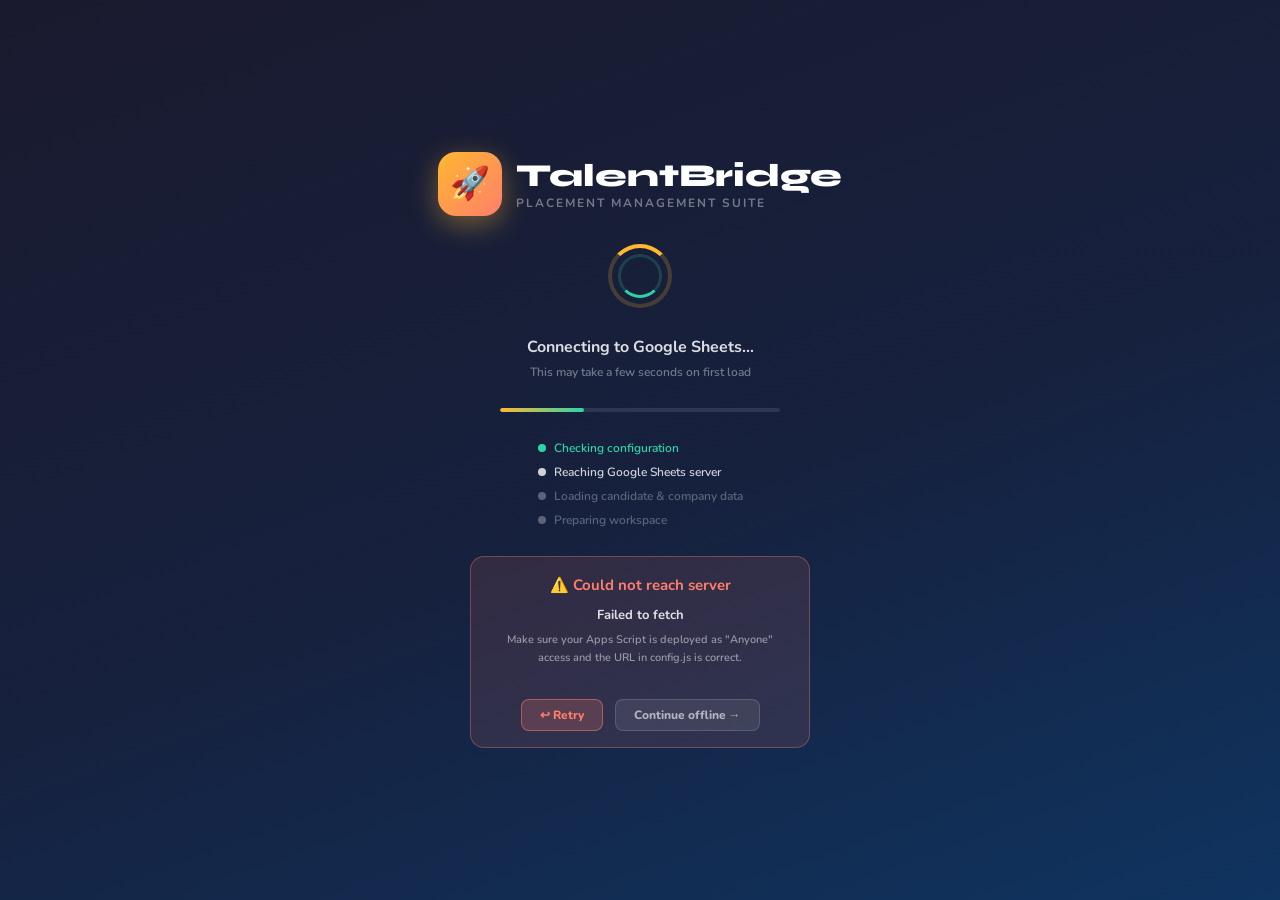
<file: index.html>
<!DOCTYPE html>
<html lang="en">
<head>
<meta charset="UTF-8">
<meta name="viewport" content="width=device-width, initial-scale=1.0">
<title>TalentBridge — Login</title>
<link href="https://fonts.googleapis.com/css2?family=Nunito:wght@400;600;700;800;900&family=Syne:wght@400;600;700;800&display=swap" rel="stylesheet">
<style>
  :root {
    --sun:#FFB830; --mint:#2DD4A7; --sky:#38BDF8;
    --coral:#FF7E6B; --lavender:#A78BFA;
    --bg:#FFFDF5; --surface:#FFFFFF;
    --text:#1A1A2E; --text-muted:#6B7280; --border:#F0E8D0;
  }
  *, *::before, *::after { box-sizing:border-box; margin:0; padding:0; }
  body { font-family:'Nunito',sans-serif; background:var(--bg); color:var(--text); min-height:100vh; }

  /* ── LOADING SCREEN ───────────────────────────────────── */
  #loading-screen {
    position:fixed; inset:0; z-index:9999;
    background:linear-gradient(160deg,#1A1A2E 0%,#16213E 55%,#0F3460 100%);
    display:flex; flex-direction:column; align-items:center; justify-content:center; gap:28px;
  }
  .ls-logo { display:flex; align-items:center; gap:14px; animation:fadeDown .6s ease both; }
  .ls-logo-icon {
    width:64px; height:64px; border-radius:18px;
    background:linear-gradient(135deg,var(--sun),var(--coral));
    display:flex; align-items:center; justify-content:center; font-size:32px;
    box-shadow:0 8px 28px rgba(255,184,48,.4);
  }
  .ls-logo-text { font-family:'Syne',sans-serif; font-size:32px; font-weight:800; color:#fff; }
  .ls-logo-sub  { font-size:12px; font-weight:700; letter-spacing:2px; text-transform:uppercase; color:rgba(255,255,255,.4); }

  .ls-spinner-wrap { position:relative; width:64px; height:64px; animation:fadeIn .5s .4s ease both; }
  .ls-spinner {
    width:64px; height:64px; border-radius:50%;
    border:4px solid rgba(255,184,48,.2); border-top-color:var(--sun);
    animation:spin .9s linear infinite;
  }
  .ls-spinner-inner {
    position:absolute; inset:10px; border-radius:50%;
    border:3px solid rgba(45,212,167,.2); border-bottom-color:var(--mint);
    animation:spin .7s linear infinite reverse;
  }

  .ls-text-wrap { text-align:center; animation:fadeIn .5s .6s ease both; }
  .ls-msg { font-size:16px; font-weight:700; color:rgba(255,255,255,.85); margin-bottom:6px; }
  .ls-sub { font-size:12px; font-weight:600; color:rgba(255,255,255,.4); }

  .ls-progress-track { width:280px; height:4px; background:rgba(255,255,255,.1); border-radius:2px; overflow:hidden; animation:fadeIn .5s .8s ease both; }
  .ls-progress-fill  { height:100%; border-radius:2px; background:linear-gradient(90deg,var(--sun),var(--mint)); width:0%; transition:width .5s ease; }

  .ls-steps { display:flex; flex-direction:column; gap:8px; animation:fadeIn .5s 1s ease both; }
  .ls-step  { display:flex; align-items:center; gap:8px; font-size:12px; font-weight:600; color:rgba(255,255,255,.3); transition:color .3s; }
  .ls-step.active { color:rgba(255,255,255,.8); }
  .ls-step.done   { color:var(--mint); }
  .ls-step-dot { width:8px; height:8px; border-radius:50%; background:currentColor; flex-shrink:0; }
  .ls-step.active .ls-step-dot { animation:pulse 1.2s infinite; }

  .ls-error-box {
    display:none; background:rgba(255,126,107,.12); border:1px solid rgba(255,126,107,.35);
    border-radius:14px; padding:16px 20px; color:rgba(255,255,255,.85);
    font-size:13px; font-weight:700; text-align:center; max-width:340px; line-height:1.6;
  }
  .ls-error-box .err-title { color:var(--coral); font-size:15px; margin-bottom:8px; }
  .ls-error-box .err-hint  { font-size:11px; color:rgba(255,255,255,.5); margin-top:6px; font-weight:600; }
  .ls-error-box .btn-retry {
    display:inline-block; margin-top:12px;
    background:rgba(255,126,107,.2); border:1px solid rgba(255,126,107,.5);
    color:var(--coral); padding:7px 18px; border-radius:8px;
    cursor:pointer; font-weight:800; font-size:12px; font-family:'Nunito',sans-serif;
  }
  .ls-error-box .btn-skip {
    display:inline-block; margin-top:12px; margin-left:8px;
    background:rgba(255,255,255,.08); border:1px solid rgba(255,255,255,.15);
    color:rgba(255,255,255,.6); padding:7px 18px; border-radius:8px;
    cursor:pointer; font-weight:800; font-size:12px; font-family:'Nunito',sans-serif;
  }

  /* ── LOGIN CARD ───────────────────────────────────────── */
  #login-screen {
    display:none; min-height:100vh;
    align-items:center; justify-content:center; padding:20px;
  }
  #login-screen.visible { display:flex; }

  .login-card {
    background:var(--surface); border-radius:24px; padding:40px;
    box-shadow:0 24px 80px rgba(0,0,0,.12); border:2px solid var(--border);
    width:100%; max-width:440px; animation:slideUp .4s ease;
  }
  .login-logo { display:flex; align-items:center; gap:12px; margin-bottom:28px; }
  .login-logo-icon {
    width:48px; height:48px; border-radius:14px;
    background:linear-gradient(135deg,var(--sun),var(--coral));
    display:flex; align-items:center; justify-content:center; font-size:24px;
    box-shadow:0 4px 14px rgba(255,184,48,.35);
  }
  .login-logo-text { font-family:'Syne',sans-serif; font-weight:800; font-size:20px; }
  .login-logo-sub  { font-size:11px; font-weight:700; color:var(--text-muted); letter-spacing:1px; text-transform:uppercase; }
  h2.login-title { font-family:'Syne',sans-serif; font-size:24px; font-weight:800; margin-bottom:6px; }
  p.login-sub    { font-size:14px; font-weight:600; color:var(--text-muted); margin-bottom:24px; }

  .sync-badge {
    display:flex; align-items:center; gap:8px; margin-bottom:20px;
    padding:8px 12px; border-radius:10px; font-size:12px; font-weight:700;
    background:rgba(45,212,167,.08); border:1px solid rgba(45,212,167,.2); color:#065F46;
  }
  .sync-badge.warn { background:rgba(255,184,48,.08); border-color:rgba(255,184,48,.3); color:#92400E; }
  .sync-badge.fail { background:rgba(255,126,107,.08); border-color:rgba(255,126,107,.3); color:#991B1B; }

  .form-group { display:flex; flex-direction:column; gap:6px; margin-bottom:16px; }
  label { font-size:12px; font-weight:800; color:var(--text-muted); text-transform:uppercase; letter-spacing:.8px; }
  .input-wrap { position:relative; }
  .input-wrap input {
    width:100%; padding:12px 44px 12px 16px;
    border:2px solid var(--border); border-radius:12px;
    font-family:'Nunito',sans-serif; font-size:14px; font-weight:700;
    color:var(--text); background:var(--bg); outline:none; transition:border-color .15s;
  }
  .input-wrap input:focus { border-color:var(--sun); background:#fff; }
  .input-wrap .eye { position:absolute; right:14px; top:50%; transform:translateY(-50%); font-size:16px; cursor:pointer; user-select:none; }

  .btn-login {
    width:100%; padding:13px; border-radius:14px; border:none;
    background:linear-gradient(135deg,var(--sun),var(--coral));
    color:#fff; font-family:'Nunito',sans-serif; font-weight:900; font-size:16px;
    cursor:pointer; transition:all .2s; margin-top:6px;
    box-shadow:0 4px 16px rgba(255,126,107,.3);
    display:flex; align-items:center; justify-content:center; gap:8px;
  }
  .btn-login:hover:not(:disabled) { transform:translateY(-2px); box-shadow:0 8px 24px rgba(255,126,107,.4); }
  .btn-login:disabled { opacity:.6; cursor:not-allowed; }

  .login-err {
    display:none; margin-top:12px; padding:10px 14px;
    background:rgba(255,126,107,.1); border:2px solid rgba(255,126,107,.3);
    border-radius:12px; color:#DC2626; font-size:13px; font-weight:700;
    animation:shake .4s ease;
  }
  .login-footer { text-align:center; margin-top:20px; font-size:12px; font-weight:700; color:var(--text-muted); }

  @keyframes spin     { to { transform:rotate(360deg); } }
  @keyframes fadeIn   { from { opacity:0; } to { opacity:1; } }
  @keyframes fadeDown { from { opacity:0; transform:translateY(-20px); } to { opacity:1; transform:translateY(0); } }
  @keyframes slideUp  { from { opacity:0; transform:translateY(30px); } to { opacity:1; transform:translateY(0); } }
  @keyframes shake    { 0%,100%{transform:translateX(0)} 25%{transform:translateX(-6px)} 75%{transform:translateX(6px)} }
  @keyframes pulse    { 0%,100%{opacity:1} 50%{opacity:.3} }
</style>
</head>
<body>

<!-- ── LOADING SCREEN ── -->
<div id="loading-screen">
  <div class="ls-logo">
    <div class="ls-logo-icon">🚀</div>
    <div>
      <div class="ls-logo-text">TalentBridge</div>
      <div class="ls-logo-sub">Placement Management Suite</div>
    </div>
  </div>

  <div class="ls-spinner-wrap">
    <div class="ls-spinner"></div>
    <div class="ls-spinner-inner"></div>
  </div>

  <div class="ls-text-wrap">
    <div class="ls-msg" id="ls-msg">Connecting to server…</div>
    <div class="ls-sub" id="ls-sub">Please wait</div>
  </div>

  <div class="ls-progress-track">
    <div class="ls-progress-fill" id="ls-progress"></div>
  </div>

  <div class="ls-steps">
    <div class="ls-step" id="step-connect"><div class="ls-step-dot"></div>Checking configuration</div>
    <div class="ls-step" id="step-auth">   <div class="ls-step-dot"></div>Reaching Google Sheets server</div>
    <div class="ls-step" id="step-data">   <div class="ls-step-dot"></div>Loading candidate &amp; company data</div>
    <div class="ls-step" id="step-ready">  <div class="ls-step-dot"></div>Preparing workspace</div>
  </div>

  <div class="ls-error-box" id="ls-error-box">
    <div class="err-title" id="err-title">⚠️ Could not reach server</div>
    <div id="err-detail">Check your internet connection and try again.</div>
    <div class="err-hint" id="err-hint"></div>
    <br>
    <button class="btn-retry" onclick="retrySync()">↩ Retry</button>
    <button class="btn-skip"  onclick="skipToLogin()">Continue offline →</button>
  </div>
</div>

<!-- ── LOGIN SCREEN ── -->
<div id="login-screen">
  <div class="login-card">
    <div class="login-logo">
      <div class="login-logo-icon">🚀</div>
      <div>
        <div class="login-logo-text">TalentBridge</div>
        <div class="login-logo-sub">Placement Suite</div>
      </div>
    </div>

    <h2 class="login-title">Welcome back! 👋</h2>
    <p class="login-sub">Sign in to your placement dashboard</p>

    <div class="sync-badge" id="sync-badge">
      <span id="sync-badge-icon">✅</span>
      <span id="sync-badge-text">Live data synced from Google Sheets</span>
    </div>

    <div class="form-group">
      <label>Username</label>
      <div class="input-wrap">
        <input type="text" id="login-username" placeholder="admin"
               autocomplete="username"
               onkeydown="if(event.key==='Enter')document.getElementById('login-password').focus()">
        <span class="eye">👤</span>
      </div>
    </div>

    <div class="form-group">
      <label>Password</label>
      <div class="input-wrap">
        <input type="password" id="login-password" placeholder="••••••••"
               autocomplete="current-password"
               onkeydown="if(event.key==='Enter')doLogin()">
        <span class="eye" id="pwd-eye" onclick="togglePwd()" style="cursor:pointer">👁️</span>
      </div>
    </div>

    <button class="btn-login" id="login-btn" onclick="doLogin()">
      <span id="login-btn-text">Sign In</span>
      <span id="login-btn-icon">→</span>
    </button>

    <div class="login-err" id="login-err"></div>

    <div class="login-footer">Secured · Multi-user · Google Sheets powered</div>
  </div>
</div>

<script src="js/config.js"></script>
<script src="js/api.js"></script>
<script src="js/session.js"></script>
<script>
'use strict';

// ── HELPERS ───────────────────────────────────────────────
function delay(ms) { return new Promise(r => setTimeout(r, ms)); }

var progressEl = document.getElementById('ls-progress');
var stepEls    = {
  connect: document.getElementById('step-connect'),
  auth:    document.getElementById('step-auth'),
  data:    document.getElementById('step-data'),
  ready:   document.getElementById('step-ready'),
};

function setStep(id, state) { stepEls[id].className = 'ls-step ' + state; }
function setProgress(p)     { progressEl.style.width = p + '%'; }
function setMsg(m, s) {
  document.getElementById('ls-msg').textContent = m;
  document.getElementById('ls-sub').textContent = s || '';
}
function showError(title, detail, hint) {
  document.getElementById('err-title').textContent  = title  || '⚠️ Connection failed';
  document.getElementById('err-detail').textContent = detail || '';
  document.getElementById('err-hint').textContent   = hint   || '';
  document.getElementById('ls-error-box').style.display = 'block';
}

// ── TRANSITION: loading → login ───────────────────────────
function showLogin(syncState) {
  // syncState: 'ok' | 'cached' | 'failed'
  var badge = document.getElementById('sync-badge');
  var icon  = document.getElementById('sync-badge-icon');
  var text  = document.getElementById('sync-badge-text');

  if (syncState === 'ok') {
    badge.className = 'sync-badge';
    icon.textContent = '✅';
    text.textContent = 'Live data synced — ' + new Date().toLocaleTimeString();
  } else if (syncState === 'cached') {
    badge.className = 'sync-badge warn';
    icon.textContent = '⚠️';
    text.textContent = 'Offline mode — showing cached data';
  } else {
    badge.className = 'sync-badge fail';
    icon.textContent = '❌';
    text.textContent = 'Could not reach server — some features limited';
  }

  // Hide loading, show login
  var ls = document.getElementById('loading-screen');
  ls.style.transition = 'opacity .35s ease';
  ls.style.opacity    = '0';
  setTimeout(function() {
    ls.style.display = 'none';
    var login = document.getElementById('login-screen');
    login.classList.add('visible');
    document.getElementById('login-username').focus();
  }, 380);
}

// ── STARTUP SYNC ──────────────────────────────────────────
async function startupSync() {

  // Step 1 — Check config
  setStep('connect', 'active');
  setMsg('Checking configuration…', 'Verifying Apps Script URL');
  setProgress(8);
  await delay(300);

  var url = window.TB_CONFIG && window.TB_CONFIG.scriptUrl;
  if (!url || url === 'YOUR_APPS_SCRIPT_URL_HERE') {
    setStep('connect', 'active');
    setProgress(15);
    showError(
      '⚙️ Script URL not configured',
      'Open js/config.js and paste your Google Apps Script Web App URL.',
      'It looks like: https://script.google.com/macros/s/AKfy.../exec'
    );
    return; // stay on loading screen — user must fix config
  }
  setStep('connect', 'done');
  setProgress(25);

  // Step 2 — Reach the server
  setStep('auth', 'active');
  setMsg('Connecting to Google Sheets…', 'This may take a few seconds on first load');
  setProgress(35);

  try {
    // First, send a lightweight ping to confirm the URL is alive
    var pingRes = await API.ping();
    if (!pingRes || !pingRes.ok) throw new Error('Ping failed: ' + (pingRes && pingRes.msg));
    setStep('auth', 'done');
    setProgress(55);

    // Step 3 — Load all data
    setStep('data', 'active');
    setMsg('Loading data…', 'Syncing candidates, companies & interviews');
    setProgress(65);

    var res = await API.Sync.all();
    if (!res || !res.ok) throw new Error(res && res.msg ? res.msg : 'syncAll returned not-ok');

    Store.setAll(res);
    setStep('data', 'done');
    setProgress(88);

    // Step 4 — Finalise
    setStep('ready', 'active');
    setMsg('Almost ready!', 'Preparing your workspace');
    setProgress(96);
    await delay(350);

    setStep('ready', 'done');
    setProgress(100);
    setMsg('All set! 🎉', 'Synced successfully');
    await delay(400);

    showLogin('ok');

  } catch(err) {
    // ── Try local cache ─────────────────────────────────
    var cacheOk = Store.load();
    if (cacheOk) {
      setStep('auth', 'done');
      setStep('data', 'done');
      setProgress(90);
      setMsg('Using cached data', 'Server unreachable — offline mode active');
      await delay(600);
      showLogin('cached');
    } else {
      // No cache, no server — show error but still let them try to log in
      setProgress(30);
      showError(
        '⚠️ Could not reach server',
        err.message,
        'Make sure your Apps Script is deployed as "Anyone" access and the URL in config.js is correct.'
      );
      // Don't auto-advance — user clicks Retry or "Continue offline"
    }
  }
}

function retrySync() {
  // Reset UI and try again
  document.getElementById('ls-error-box').style.display = 'none';
  Object.keys(stepEls).forEach(function(k) { stepEls[k].className = 'ls-step'; });
  setProgress(0);
  setMsg('Connecting to server…', 'Please wait');
  startupSync();
}

function skipToLogin() {
  showLogin('failed');
}

// ── LOGIN ─────────────────────────────────────────────────
async function doLogin() {
  var username = (document.getElementById('login-username').value || '').trim();
  var password = document.getElementById('login-password').value || '';
  var errEl    = document.getElementById('login-err');
  var btn      = document.getElementById('login-btn');

  errEl.style.display = 'none';
  if (!username || !password) { showLoginErr('Please enter your username and password.'); return; }

  btn.disabled = true;
  document.getElementById('login-btn-text').textContent = 'Signing in…';
  document.getElementById('login-btn-icon').textContent = '⏳';

  try {
    var res = await API.Auth.login(username, password);

    if (!res || !res.ok) {
      resetLoginBtn();
      showLoginErr(res && res.msg ? res.msg : 'Invalid credentials. Please try again.');
      return;
    }

    // Save session
    var timeoutMins = (Store.get('settings') && Store.get('settings').sessionTimeoutMinutes)
                      ? parseInt(Store.get('settings').sessionTimeoutMinutes) : 60;
    Session.set(res, timeoutMins);
    window.location.href = 'dashboard';

  } catch(e) {
    resetLoginBtn();
    // Offline fallback — only works for admin with default credentials if cache has settings
    var settings = Store.get('settings') || {};
    var adminUser = settings.adminUsername || 'admin';
    if (username === adminUser) {
      showLoginErr('Cannot reach server to verify credentials. Check your connection and try again.');
    } else {
      showLoginErr('Cannot reach server. ' + e.message);
    }
  }
}

function showLoginErr(msg) {
  var el = document.getElementById('login-err');
  el.textContent = '⚠️  ' + msg;
  el.style.display = 'block';
}
function resetLoginBtn() {
  var btn = document.getElementById('login-btn');
  btn.disabled = false;
  document.getElementById('login-btn-text').textContent = 'Sign In';
  document.getElementById('login-btn-icon').textContent = '→';
}
function togglePwd() {
  var inp = document.getElementById('login-password');
  var eye = document.getElementById('pwd-eye');
  if (inp.type === 'password') { inp.type = 'text';     eye.textContent = '🙈'; }
  else                         { inp.type = 'password'; eye.textContent = '👁️'; }
}

// ── BOOT ──────────────────────────────────────────────────
if (Session.isAuthenticated()) {
  window.location.href = 'dashboard';
} else {
  startupSync();
}
</script>
</body>
</html>
</file>
